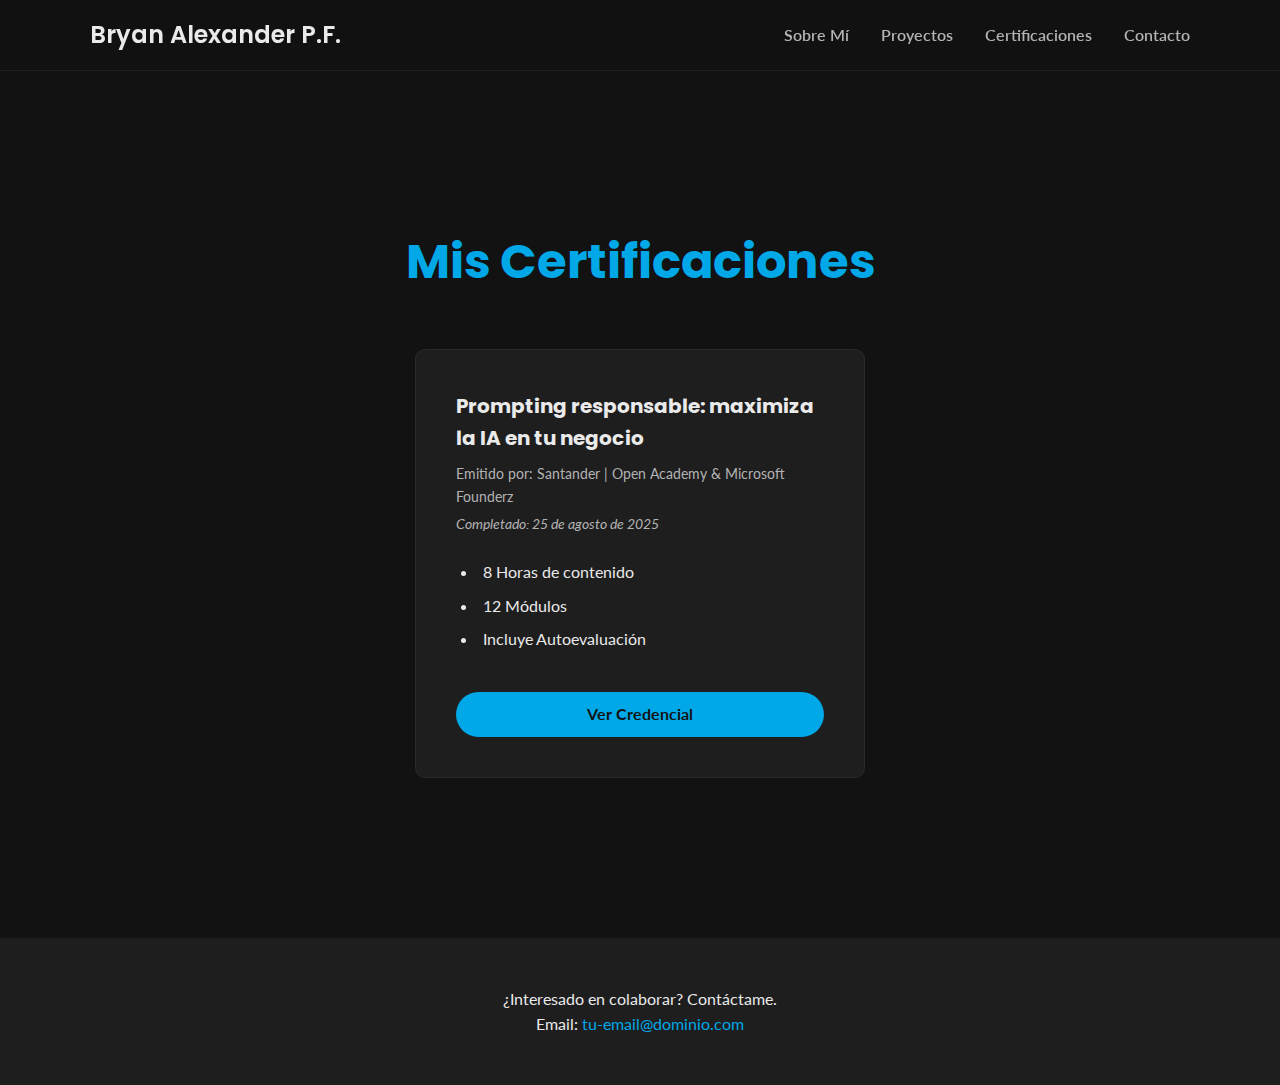
<file: certificaciones.html>
<!DOCTYPE html>
<html lang="es">
<head>
    <meta charset="UTF-8">
    <meta name="viewport" content="width=device-width, initial-scale=1.0">
    <title>Certificaciones - Bryan Alexander Piña Frias</title>

    <link rel="preconnect" href="https://fonts.googleapis.com">
    <link rel="preconnect" href="https://fonts.gstatic.com" crossorigin>
    <link href="https://fonts.googleapis.com/css2?family=Poppins:wght@400;600;700&family=Lato:wght@400;700&display=swap" rel="stylesheet">
    
    <link rel="stylesheet" href="style.css">
</head>
<body>

    <header class="header">
        <div class="container">
            <div class="header-content">
                <a href="index.html" class="logo">Bryan Alexander P.F.</a>
                <nav class="main-nav">
                    <ul>
                        <li><a href="index.html#sobre-mi">Sobre Mí</a></li>
                        <li><a href="index.html#proyectos">Proyectos</a></li>
                        <li><a href="certificaciones.html">Certificaciones</a></li>
                        <li><a href="index.html#contacto">Contacto</a></li>
                    </ul>
                </nav>
            </div>
        </div>
    </header>

    <main>
        <section class="certificaciones-detalle">
            <div class="container">
                <h1 style="text-align: center; margin-top: 8rem; margin-bottom: 3rem; font-size: 3rem;">Mis Certificaciones</h1>
                
                <div class="certificaciones-grid">
                    <div class="certificacion-card">
                        <h3>Prompting responsable: maximiza la IA en tu negocio</h3>
                        <p class="issuer">Emitido por: Santander | Open Academy & Microsoft Founderz</p>
                        <p class="date">Completado: 25 de agosto de 2025</p>
                        <ul class="details">
                            <li>8 Horas de contenido</li>
                            <li>12 Módulos</li>
                            <li>Incluye Autoevaluación</li>
                        </ul>
                        <a href="ia_certificacion.pdf" target="_blank" class="credential-link">Ver Credencial</a>
                    </div>

                    </div>
            </div>
        </section>
    </main>

    <footer id="contacto" class="footer">
        <div class="container">
            <p>¿Interesado en colaborar? Contáctame.</p>
            <p>Email: <a href="mailto:tu-email@dominio.com">tu-email@dominio.com</a></p>
        </div>
    </footer>

</body>
</html>
</file>
<file: style.css>
/* --- VARIABLES Y ESTILOS GLOBALES --- */
:root {
    --color-fondo: #121212; /* Un negro no tan puro, más suave a la vista */
    --color-fondo-secundario: #1E1E1E; /* Un gris oscuro para las tarjetas */
    --color-primario: #00A8E8; /* Un azul cian vibrante como acento */
    --color-texto-principal: #EAEAEA; /* Un blanco roto para el texto */
    --color-texto-secundario: #B3B3B3; /* Un gris claro para texto menos importante */
    --fuente-titulos: 'Poppins', sans-serif;
    --fuente-cuerpo: 'Lato', sans-serif;
}

* {
    margin: 0;
    padding: 0;
    box-sizing: border-box;
}

html {
    scroll-behavior: smooth; /* Para un desplazamiento suave al hacer clic en los enlaces */
}

body {
    font-family: var(--fuente-cuerpo);
    background-color: var(--color-fondo);
    color: var(--color-texto-principal);
    line-height: 1.6;
}

.container {
    width: 90%;
    max-width: 1100px;
    margin: 0 auto;
}

h1, h2, h3 {
    font-family: var(--fuente-titulos);
    font-weight: 700;
    color: var(--color-primario);
}

section {
    padding: 6rem 0;
}

/* --- HEADER Y NAVEGACIÓN --- */
.header {
    background-color: rgba(18, 18, 18, 0.8);
    backdrop-filter: blur(10px); /* Efecto "cristal esmerilado" muy moderno */
    border-bottom: 1px solid var(--color-fondo-secundario);
    padding: 1rem 0;
    position: fixed; /* Dejamos el header fijo arriba */
    width: 100%;
    z-index: 1000;
}

.header-content {
    display: flex;
    justify-content: space-between;
    align-items: center;
}

.logo {
    font-family: var(--fuente-titulos);
    font-size: 1.5rem;
    font-weight: 600;
    text-decoration: none;
    color: var(--color-texto-principal);
}

.main-nav ul {
    list-style: none;
    display: flex;
    gap: 2rem; /* Espacio entre elementos del menú */
}

.main-nav a {
    text-decoration: none;
    color: var(--color-texto-secundario);
    font-weight: 600;
    transition: color 0.3s ease;
}

.main-nav a:hover {
    color: var(--color-primario);
}

/* --- SECCIÓN HERO (BIENVENIDA) --- */
.hero {
    background-color: var(--color-fondo);
    height: 100vh;
    display: flex;
    align-items: center;
    text-align: center;
    padding-top: 80px; /* Espacio para que no lo tape el header fijo */
}

.hero h1 {
    font-size: 3.5rem;
    margin-bottom: 1rem;
}

.hero p {
    font-size: 1.2rem;
    color: var(--color-texto-secundario);
    margin-bottom: 2rem;
}

.btn {
    display: inline-block;
    background-color: var(--color-primario);
    color: var(--color-fondo);
    padding: 0.8rem 2rem;
    border-radius: 50px; /* Bordes redondeados */
    text-decoration: none;
    font-weight: 700;
    transition: transform 0.3s ease, box-shadow 0.3s ease;
}

.btn:hover {
    transform: translateY(-3px);
    box-shadow: 0 4px 15px rgba(0, 168, 232, 0.3);
}

/* --- OTRAS SECCIONES --- */
.sobre-mi h2, .proyectos h2 {
    text-align: center;
    font-size: 2.5rem;
    margin-bottom: 3rem;
}

/* --- GRID DE PROYECTOS --- */
.proyectos-grid {
    display: grid;
    grid-template-columns: repeat(auto-fit, minmax(300px, 1fr)); /* Grid responsive automático */
    gap: 2rem;
}

.proyecto-card {
    background-color: var(--color-fondo-secundario);
    padding: 2rem;
    border-radius: 10px;
    border: 1px solid transparent;
    transition: transform 0.3s ease, border-color 0.3s ease;
}

.proyecto-card:hover {
    transform: translateY(-10px); /* Efecto de "levantar" la tarjeta */
    border-color: var(--color-primario);
}

.proyecto-card h3 {
    margin-bottom: 1rem;
}

.proyecto-card a {
    color: var(--color-primario);
    text-decoration: none;
    font-weight: 700;
    display: inline-block;
    margin-top: 1rem;
}

/* --- FOOTER --- */
.footer {
    background-color: var(--color-fondo-secundario);
    text-align: center;
    padding: 3rem 0;
    margin-top: 4rem;
}

.footer a {
    color: var(--color-primario);
    text-decoration: none;
}

/* --- RESPONSIVE DESIGN (PARA MÓVILES) --- */
@media (max-width: 768px) {
    .header-content {
        flex-direction: column;
        gap: 1rem;
    }

    .hero h1 {
        font-size: 2.5rem;
    }

    section {
        padding: 4rem 0;
    }
}


/* --- ESTILOS PARA LA PÁGINA DE CERTIFICACIONES (ACTUALIZADO) --- */

.certificaciones-detalle {
    padding-bottom: 6rem;
}

.certificaciones-grid {
    display: grid;
    /* Centra la tarjeta si solo hay una */
    justify-content: center;
    grid-template-columns: repeat(auto-fit, minmax(320px, 450px));
    gap: 2rem;
}

.certificacion-card {
    background-color: var(--color-fondo-secundario);
    padding: 2.5rem;
    border-radius: 10px;
    border: 1px solid #2a2a2a;
    display: flex;
    flex-direction: column;
    transition: transform 0.3s ease, border-color 0.3s ease;
}

.certificacion-card:hover {
    transform: translateY(-10px);
    border-color: var(--color-primario);
}

.certificacion-card h3 {
    margin-bottom: 0.5rem;
    color: var(--color-texto-principal);
    font-size: 1.25rem;
}

.certificacion-card .issuer {
    color: var(--color-texto-secundario);
    font-size: 0.9rem;
    margin-bottom: 0.25rem;
}

.certificacion-card .date {
    color: var(--color-texto-secundario);
    font-size: 0.9rem;
    font-style: italic;
    margin-bottom: 1.5rem;
}

.certificacion-card .details {
    list-style-position: inside;
    padding-left: 5px;
    margin-bottom: 2rem;
    flex-grow: 1; 
}

.certificacion-card .details li {
    margin-bottom: 0.5rem;
}

.certificacion-card .credential-link {
    background-color: var(--color-primario);
    color: var(--color-fondo);
    padding: 0.6rem 1.5rem;
    border-radius: 50px;
    text-decoration: none;
    font-weight: 700;
    text-align: center;
    transition: transform 0.3s ease, box-shadow 0.3s ease;
}

.certificacion-card .credential-link:hover {
    transform: scale(1.05);
}
</file>
